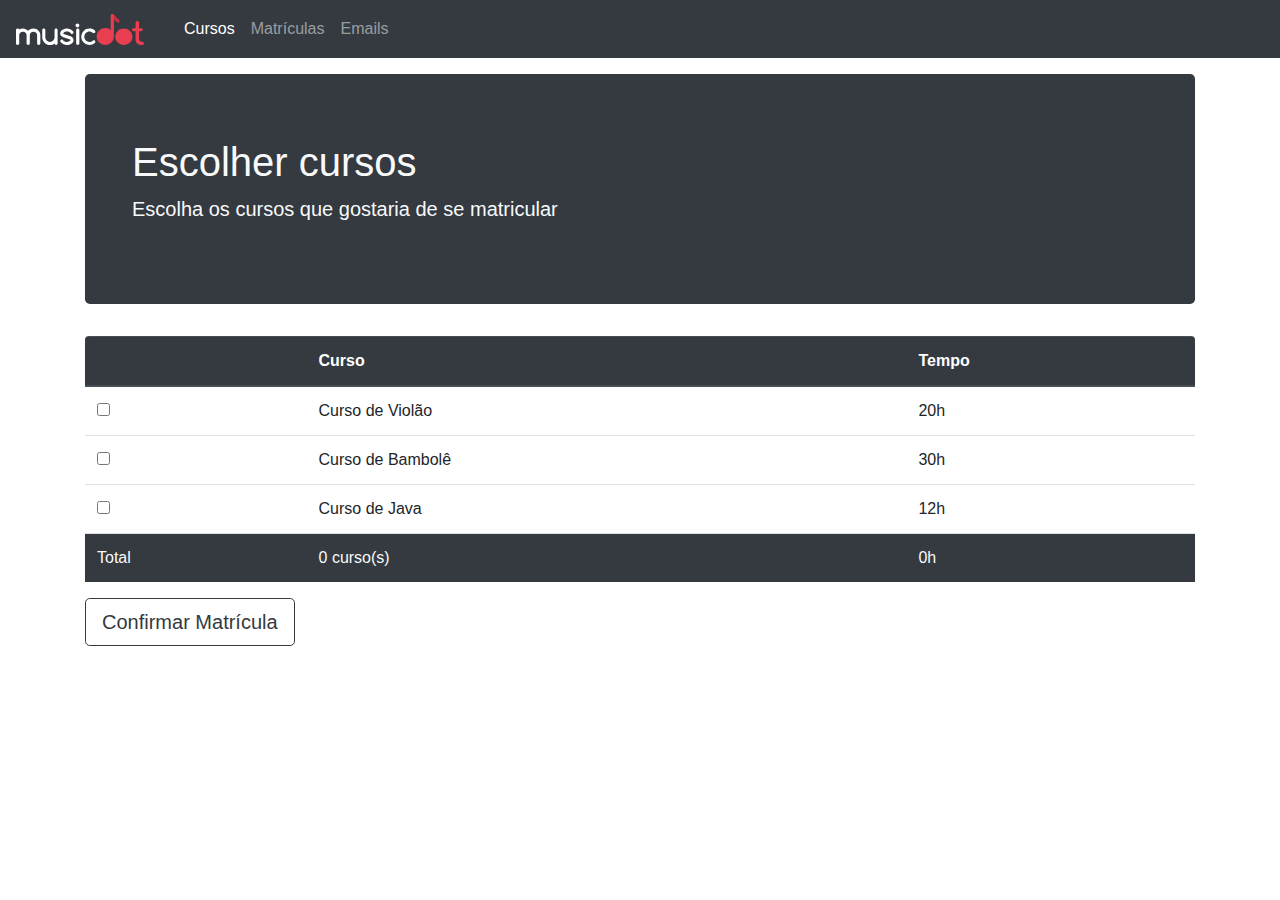
<file: matricula.html>
﻿<!DOCTYPE html>
<html>
    <head>
        <title>MusicDot | Matrículas</title>
        <meta charset="utf-8">
        <meta name="viewport" content="width=device-widith">
        <link rel="stylesheet" href="css/bootstrap.css">
        <link rel="stylesheet" href="css/matricula.css">
        <link rel="icon" href="img/favicon.ico">
    </head>

    <body>
        <header class="header">
            <nav class="navbar navbar-expand-sm navbar-dark bg-dark">
                <a class="navbar-brand" href="index.html"><img class="header-navbar-logo" src="img/musicdot-logo-light.svg" alt="Logo da MusicDot"></a>
                <button class="navbar-toggler" type="button" data-toggle="colapse" data-target="#navbarSupportedContent" aria-controls="navbarSupportedContent" aria-expanded="false" aria-label="Toggle navigation">
                    <span class="navbar-toggler-icon"></span>
                </button>
                <div class="colapse navbar-collapse" id="navbarSupportedContent">
                    <ul class="navbar-nav mr-auto">
                        <li class="nav-item active">
                            <a class="nav-link" href="#">Cursos</a>
                        </li>
                        <li class="nav-item">
                            <a class="nav-link" href="#">Matrículas</a>
                        </li>
                        <li class="nav-item">
                            <a class="nav-link" href="#">Emails</a>
                        </li>
                    </ul>

                </div>
            </nav>
        </header>

        <main class="container mb-4">
            <div class="jumbotron bg-dark header-matricula text-light mt-3">
                <div class="container">
                    <h1>Escolher cursos</h1>
                    <p class="lead">Escolha os cursos que gostaria de se matricular</p>
                </div>
            </div>
            <!-- Adicionando Tabela de cursos com Bootstrap -->
            <table class="table table-hover rounded-top">
                <thead class="thead-dark">
                    <tr>
                        <th scope="col"></th>
                        <th scope="col">Curso</th>
                        <th scope="col">Tempo</th>
                    </tr>
                </thead>

                <tbody>
                    <tr>
                        <td><input onclick="addCurso(this)" type="checkbox" name="curso" value="20"></td>
                        <td>Curso de Violão</td>
                        <td>20h</td>
                    </tr>
                    <tr>
                        <td><input onclick="addCurso(this)" type="checkbox" name="curso" value="30"></td>
                        <td>Curso de Bambolê</td>
                        <td>30h</td>
                    </tr>
                    <tr>
                        <td><input onclick="addCurso(this)" type="checkbox" name="curso" value="12"></td>
                        <td>Curso de Java</td>
                        <td>12h</td>
                    </tr>
                    <tr class="bg-dark text-light">
                        <td>Total</td>
                        <td class="js-total-de-cursos">0 curso(s)</td>
                        <td class="js-total-de-horas">0h</td>
                    </tr>
                </tbody>
            </table>
            <button type="button" class="js-botao-matricula btn btn-outline-dark btn-lg mb-4">Confirmar Matrícula</button>
        </main>
        <script src="js/jquery.js" defer></script>
        <script src="js/bootstrap.js" defer></script>
        <script src="js/matricula.js" defer></script>
    </body>
</html>
</file>
<file: css/matricula.css>
﻿.header-navbar-logo {
    width: 8rem;
    margin-right: 1rem;
}

.header-matricula h1 {
    font-weight: 300;
}

.rounded-top {
    overflow: hidden;
}
</file>
